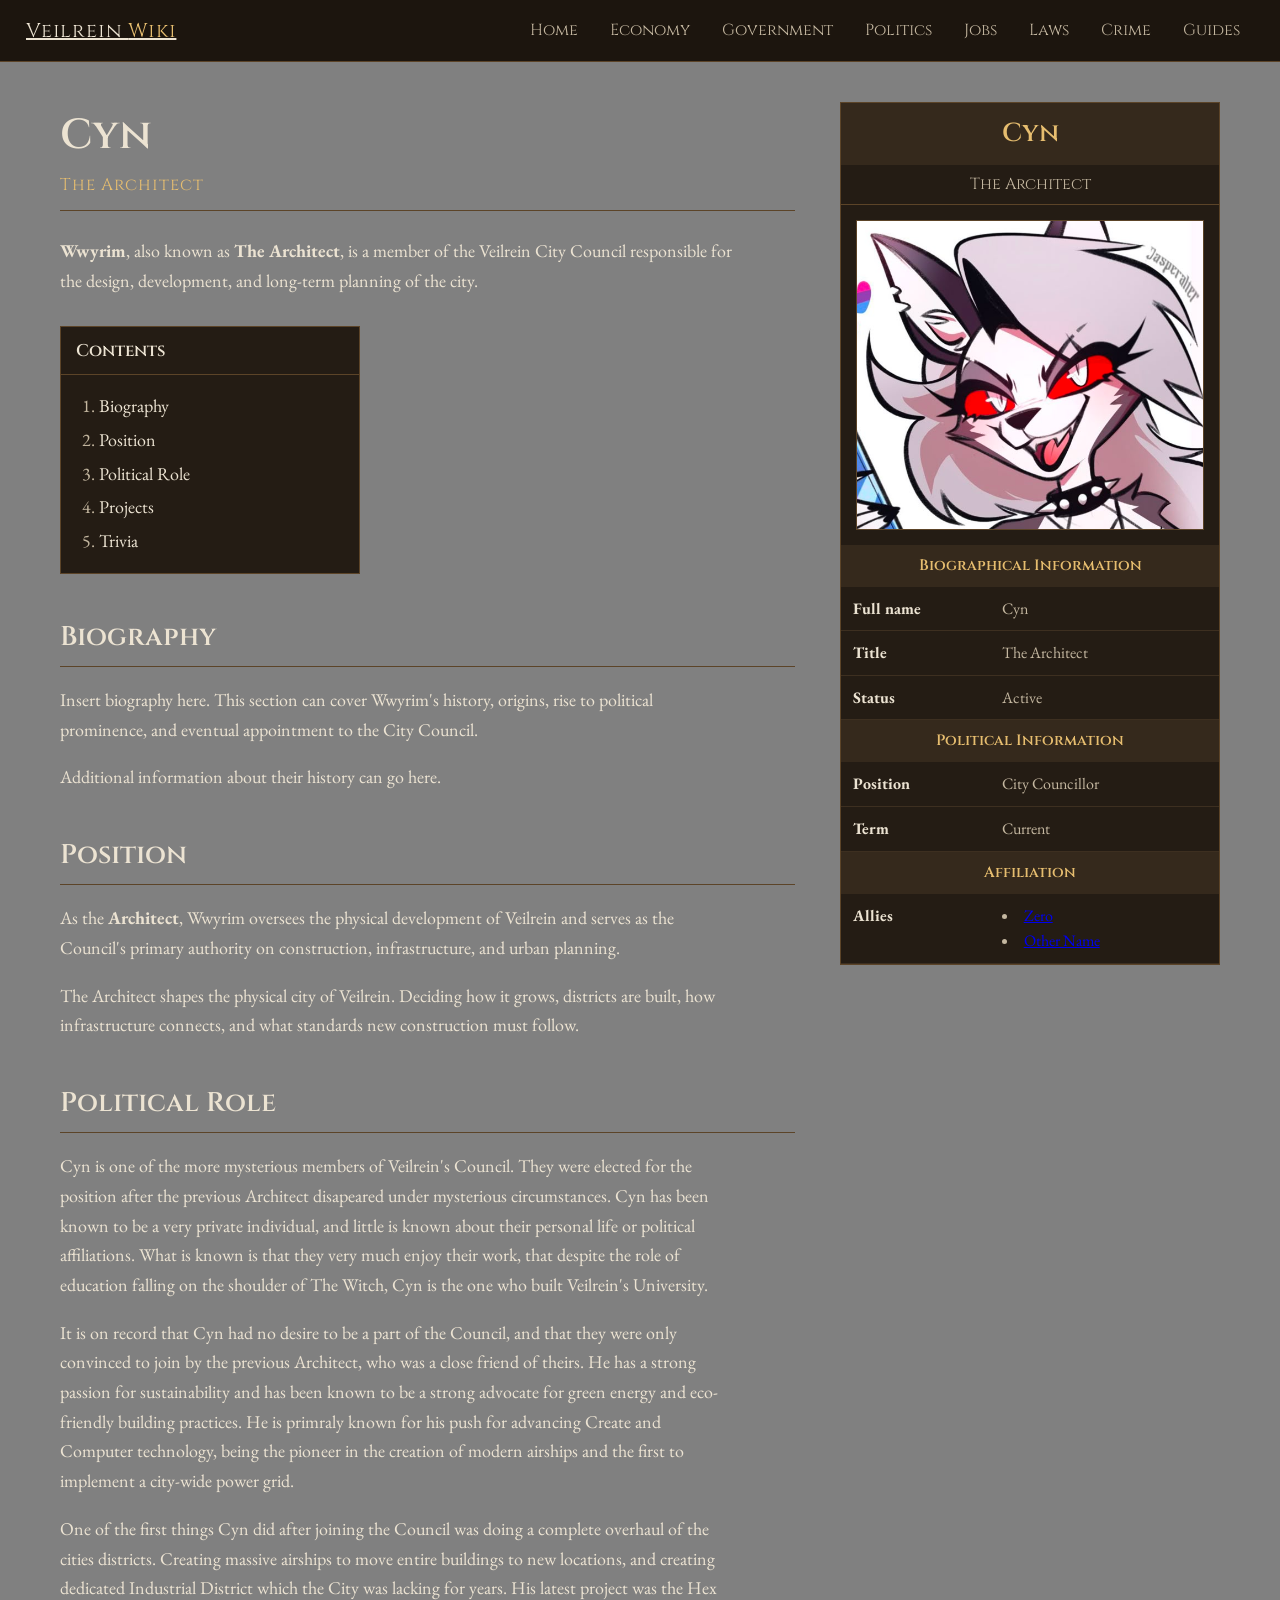
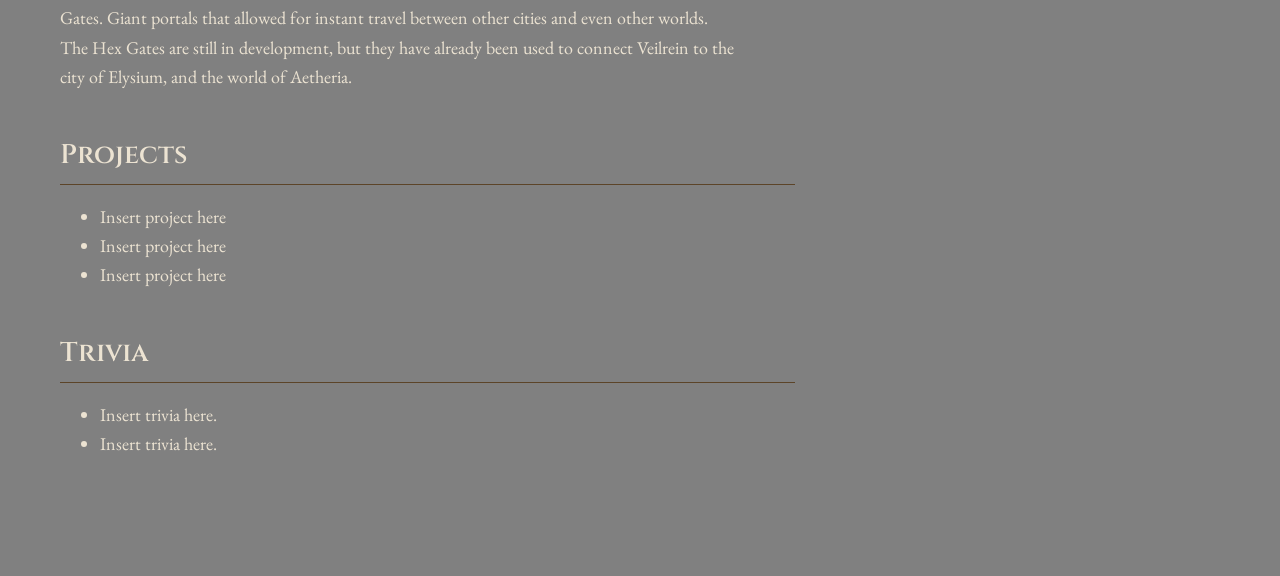
<file: council/cyn.html>
<!DOCTYPE html>
<html lang="en">

<head>
  <meta charset="UTF-8">
  <meta name="viewport" content="width=device-width, initial-scale=1.0">

  <title>Wwyrim — Veilrein Wiki</title>

  <link rel="stylesheet" href="../styles/index.css">
  <link rel="stylesheet" href="../styles/cyn.css">
</head>

<body>

  <!-- ===================== TOP BAR ===================== -->

  <header class="topbar">

    <div class="brand">
      <a href="../index.html" class="brand-text">
        Veilrein <span>Wiki</span>
      </a>
    </div>

    <nav class="topnav">
      <a href="../index.html">Home</a>
      <a href="#">Economy</a>
      <a href="#">Government</a>
      <a href="#">Politics</a>
      <a href="#">Jobs</a>
      <a href="#">Laws</a>
      <a href="#">Crime</a>
      <a href="#">Guides</a>
    </nav>

  </header>


  <!-- ===================== PAGE ===================== -->

  <main class="wiki-page">

    <!-- ===================== ARTICLE ===================== -->

    <article class="wiki-article">

      <header class="article-header">

        <h1>Cyn</h1>

        <div class="article-subtitle">
          The Architect
        </div>

      </header>


      <!-- INTRODUCTION -->

      <p class="lead">
        <strong>Wwyrim</strong>, also known as <strong>The Architect</strong>,
        is a member of the Veilrein City Council responsible for the design,
        development, and long-term planning of the city.
      </p>


      <!-- CONTENTS -->

      <div class="contents">

        <div class="contents-header">
          Contents
        </div>

        <ol>
          <li><a href="#biography">Biography</a></li>
          <li><a href="#position">Position</a></li>
          <li><a href="#politics">Political Role</a></li>
          <li><a href="#projects">Projects</a></li>
          <li><a href="#trivia">Trivia</a></li>
        </ol>

      </div>


      <!-- BIOGRAPHY -->

      <h2 id="biography">Biography</h2>

      <p>
        Insert biography here. This section can cover Wwyrim's history,
        origins, rise to political prominence, and eventual appointment
        to the City Council.
      </p>

      <p>
        Additional information about their history can go here.
      </p>


      <!-- POSITION -->

      <h2 id="position">Position</h2>

      <p>
        As the <strong>Architect</strong>, Wwyrim oversees the physical
        development of Veilrein and serves as the Council's primary
        authority on construction, infrastructure, and urban planning.
      </p>

      <p>
        The Architect shapes the physical city of Veilrein. Deciding how it grows, 
        districts are built, how infrastructure connects, and what standards new
        construction must follow.
      </p>


      <!-- POLITICAL ROLE -->

      <h2 id="politics">Political Role</h2>

      <p>
        Cyn is one of the more mysterious members of Veilrein's Council. They were elected for
        the position after the previous Architect disapeared under mysterious circumstances. Cyn 
        has been known to be a very private individual, and little is known about their personal 
        life or political affiliations. What is known is that they very much enjoy their work, that despite
        the role of education falling on the shoulder of The Witch, Cyn is the one who built Veilrein's University.
      </p>

      <p>
        It is on record that Cyn had no desire to be a part of the Council, and that they were only convinced to join by the previous Architect, 
        who was a close friend of theirs. He has a strong passion for sustainability and has been known to be a strong advocate for green energy and 
        eco-friendly building practices. He is primraly known for his push for advancing Create and Computer technology, being the pioneer in the creation
        of modern airships and the first to implement a city-wide power grid.
      </p>

      <p>
        One of the first things Cyn did after joining the Council was doing a complete overhaul of the cities districts. Creating massive airships to move entire
        buildings to new locations, and creating dedicated Industrial District which the City was lacking for years. His latest project was the Hex Gates. Giant
        portals that allowed for instant travel between other cities and even other worlds. The Hex Gates are still in development, but they have already been used to 
        connect Veilrein to the city of Elysium, and the world of Aetheria.
      </p>

      <!-- PROJECTS -->

      <h2 id="projects">Projects</h2>

      <ul>
        <li>Insert project here</li>
        <li>Insert project here</li>
        <li>Insert project here</li>
      </ul>


      <!-- TRIVIA -->

      <h2 id="trivia">Trivia</h2>

      <ul>
        <li>Insert trivia here.</li>
        <li>Insert trivia here.</li>
      </ul>

    </article>


    <!-- ===================== INFOBOX ===================== -->

    <aside class="councillor-infobox">

      <div class="infobox-name">
        Cyn
      </div>

      <div class="infobox-title">
        The Architect
      </div>

      <div class="infobox-image">
        <img src="../images/wwyrim2.png" alt="Wwyrim">
      </div>


      <div class="infobox-section">
        Biographical Information
      </div>

      <div class="infobox-row">
        <strong>Full name</strong>
        <span>Cyn</span>
      </div>

      <div class="infobox-row">
        <strong>Title</strong>
        <span>The Architect</span>
      </div>

      <div class="infobox-row">
        <strong>Status</strong>
        <span>Active</span>
      </div>


      <div class="infobox-section">
        Political Information
      </div>

      <div class="infobox-row">
        <strong>Position</strong>
        <span>City Councillor</span>
      </div>

      <div class="infobox-row">
        <strong>Term</strong>
        <span>Current</span>
      </div>

      <div class="infobox-section">
        Affiliation
      </div>

      <div class="infobox-row">
        <strong>Allies</strong>
        <span>
          <li><a href="#">Zero</a></li>
          <li><a href="#">Other Name</a></li>
        </span>

    </aside>

  </main>

</body>
</html>
</file>
<file: styles/index.css>
@import url('https://fonts.googleapis.com/css2?family=EB+Garamond:ital,wght@0,400;0,500;0,600;1,400&family=Cinzel:wght@500;600;700&display=swap');

:root {
  --bg:        #17120d;   /* deep warm brown-black */
  --panel:     #241c14;   /* cards / panels */
  --rail:      #211913;   /* sidebar */
  --rail-glow: #4a3116;   /* amber glow at bottom of sidebar */

  --border:    #3d2f20;
  --border-hi: #5c4428;

  --gold:      #e6bd6f;   /* section headers */
  --brass:     #b08542;
  --link:      #d98c4a;   /* orange links (top nav) */

  --ink:       #ece3d2;   /* main white-ish text */
  --ink-soft:  #c4b7a0;
  --ink-mute:  #8f8069;

  --serif:   "EB Garamond", Georgia, serif;
  --display: "Cinzel", Georgia, serif;

  --maxw: 1220px;
}

* { box-sizing: border-box; }

body {
  margin: 0;
  font-family: var(--serif);
  font-size: 18px;
  line-height: 1.6;
  color: var(--ink);
  background: gray;
  -webkit-font-smoothing: antialiased;
}

/* ===================== TOP BAR ===================== */
.topbar {
  display: flex;
  align-items: center;
  gap: 20px;
  height: 62px;
  padding: 0 26px;
  background: #1c150e;
  border-bottom: 1px solid var(--border-hi);
}

.brand-text {
  font-family: var(--display);
  font-size: 20px;
  letter-spacing: .04em;
  color: var(--ink);
}

.brand-text span { color: var(--gold); }

.topnav {
  display: flex;
  gap: 4px;
  margin-left: auto;
}

.topnav a {
  padding: 7px 14px;
  border-radius: 4px;
  font-family: var(--display);
  font-size: 16px;
  color: var(--ink-soft);
  text-decoration: none;
}

.topnav a:hover { color: var(--ink); }
.topnav a.active { background: #35291c; color: var(--gold); }

/* Layout stuff */
.shell {
  max-width: var(--maxw);
  margin: 0 auto;
  padding: 26px 22px 80px;
  display: grid;
  grid-template-columns: 250px 1fr;
  gap: 34px;
}


/* Main page
.content { min-width: 0; }

/* hero image at top */
.hero-image {
  width: 100%;
  border: 1px solid var(--border-hi);
  border-radius: 8px;
  overflow: hidden;
  background: var(--panel);
  margin-bottom: 24px;
}

.hero-image img {
  display: block;
  width: 100%;
  height: auto;
}

/* description */
.description {
  font-size: 19px;
  font-style: italic;
  color: var(--ink-soft);
  max-width: 70ch;
  margin: 0 0 36px;
}

/* section title */
.section-title {
  font-family: var(--display);
  font-weight: 600;
  font-size: 28px;
  color: var(--ink);
  margin: 0 0 20px;
  text-align: center;
  padding-bottom: 8px;
  border-bottom: 1px solid var(--border-hi);
}

/* council grid */
.council-grid {
  display: flex;
  justify-content: space-between;
  margin: 0 auto;
  gap: 18px;
  max-width: 900px;
}

.councillor {
  flex: 0 0 120px;
  text-align: center;
}

/* faction title */
.councillor-title {
  font-family: var(--display);
  font-size: 14px;
  font-weight: 600;
  letter-spacing: .08em;
  text-transform: uppercase;
  color: var(--gold);
  margin-bottom: 8px;
}

/* portrait */
.councillor-photo {
  width: 90%;
  aspect-ratio: 1 / 1;
  border: 1px solid var(--border-hi);
  border-radius: 8px;
  overflow: hidden;
  background: var(--panel);
  margin: 0 auto 10px;
}

.councillor-photo img {
  display: block;
  width: 70%;
  height: 70%;
  object-fit: cover;
}

/* councillor name */
.councillor-name {
  display: block;
  font-family: var(--display);
  font-size: 15px;
  color: var(--ink);
  text-decoration: none;
  margin-bottom: 5px;
}


/* faction description */
.councillor-description {
  margin: 0;
  font-size: 14px;
  line-height: 1.35;
  color: var(--ink-soft);
}

/* ===================== RESPONSIVE ===================== */
@media (max-width: 900px) {
  .shell { grid-template-columns: 1fr; }
  .topnav { display: none; }
}
</file>
<file: styles/cyn.css>
/* ===================== WIKI PAGE ===================== */

.wiki-page {
  max-width: 1220px;
  margin: 0 auto;
  padding: 40px 30px 100px;

  display: grid;
  grid-template-columns: minmax(0, 1fr) 380px;
  gap: 45px;

  align-items: start;
}


/* ===================== ARTICLE ===================== */

.wiki-article {
  min-width: 0;
}

.article-header {
  border-bottom: 1px solid var(--border-hi);
  margin-bottom: 25px;
  padding-bottom: 12px;
}

.article-header h1 {
  margin: 0;

  font-family: var(--display);
  font-size: 42px;
  font-weight: 600;

  color: var(--ink);
}

.article-subtitle {
  margin-top: 2px;

  font-family: var(--display);
  font-size: 17px;

  color: var(--gold);
  letter-spacing: .06em;
}


/* ===================== INTRO ===================== */

.lead {
  font-size: 20px;
  line-height: 1.7;
  color: var(--ink-soft);

  margin-bottom: 30px;
}


/* ===================== HEADINGS ===================== */

.wiki-article h2 {
  font-family: var(--display);
  font-size: 27px;
  font-weight: 600;

  color: var(--ink);

  margin-top: 42px;
  margin-bottom: 15px;

  padding-bottom: 7px;

  border-bottom: 1px solid var(--border-hi);
}

.wiki-article p {
  max-width: 75ch;

  font-size: 18px;
  line-height: 1.65;

  color: var(--ink);
}

.wiki-article a {
  color: var(--link);
}


/* ===================== CONTENTS ===================== */

.contents {
  width: 300px;

  margin: 30px 0;

  border: 1px solid var(--border-hi);
  background: var(--panel);
}

.contents-header {
  padding: 10px 15px;

  font-family: var(--display);
  font-size: 17px;
  font-weight: 600;

  border-bottom: 1px solid var(--border-hi);

  color: var(--ink);
}

.contents ol {
  margin: 0;
  padding: 12px 20px 12px 38px;
}

.contents li {
  margin: 5px 0;
  color: var(--ink-soft);
}

.contents a {
  color: var(--ink);
  text-decoration: none;
}

.contents a:hover {
  color: var(--gold);
}


/* ===================== INFOBOX ===================== */

.councillor-infobox {
  border: 1px solid var(--border-hi);
  background: var(--panel);

  width: 100%;

  text-align: left;
}


/* Name at top */

.infobox-name {
  padding: 10px;

  background: #35291c;

  font-family: var(--display);
  font-size: 26px;
  font-weight: 600;

  text-align: center;

  color: var(--gold);
}


/* Council position */

.infobox-title {
  padding: 7px 10px;

  font-family: var(--display);
  font-size: 16px;

  text-align: center;

  color: var(--ink-soft);

  border-bottom: 1px solid var(--border-hi);
}


/* ===================== IMAGE ===================== */

.infobox-image {
  width: 100%;
  padding: 15px;

  text-align: center;
}

.infobox-image img {
  display: block;

  width: 100%;
  max-height: 500px;

  object-fit: cover;

  border: 1px solid var(--border-hi);
}


/* ===================== INFO SECTIONS ===================== */

.infobox-section {
  padding: 9px;

  background: #35291c;

  font-family: var(--display);
  font-size: 15px;
  font-weight: 600;

  text-align: center;

  color: var(--gold);
}


/* ===================== INFO ROWS ===================== */

.infobox-row {
  display: grid;
  grid-template-columns: 42% 58%;

  padding: 9px 12px;

  border-bottom: 1px solid var(--border);

  font-size: 16px;

  color: var(--ink-soft);
}

.infobox-row strong {
  color: var(--ink);
}

.infobox-row span {
  color: var(--ink-soft);
}


/* ===================== RESPONSIVE ===================== */

@media (max-width: 850px) {

  .wiki-page {
    grid-template-columns: 1fr;
  }

  .councillor-infobox {
    max-width: 450px;
    margin: 0 auto;

    grid-row: 1;
  }

  .wiki-article {
    grid-row: 2;
  }

}

@media (max-width: 500px) {

  .wiki-page {
    padding: 25px 15px 60px;
  }

  .article-header h1 {
    font-size: 34px;
  }

  .contents {
    width: 100%;
  }

}
</file>
